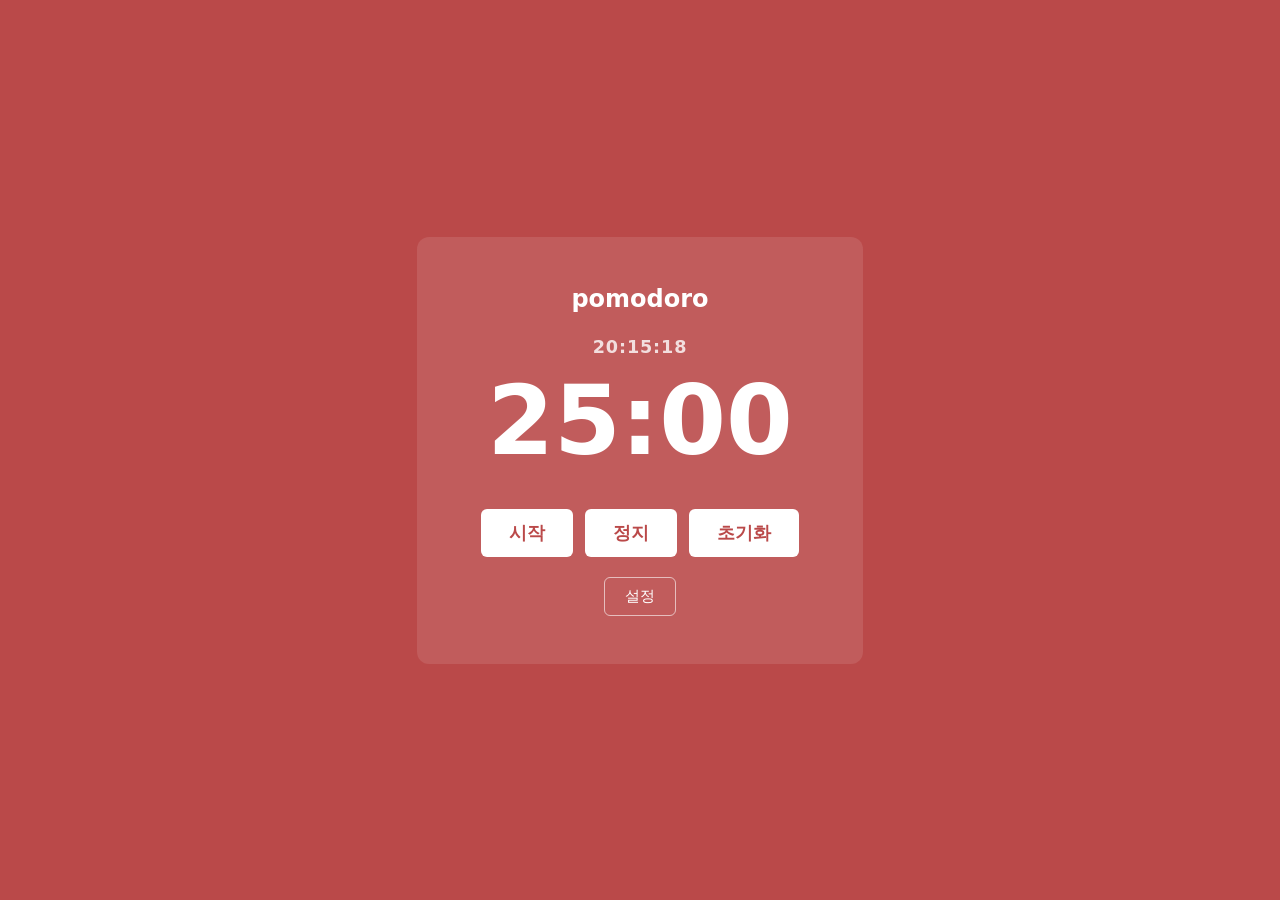
<file: index.html>
<!DOCTYPE html>
<html lang="ko">
<head>
  <meta charset="UTF-8">
  <meta name="viewport" content="width=device-width, initial-scale=1.0">
  <title>Pomodoro</title>
  <link rel="stylesheet" href="index.css">
</head>
<body>
  <main class="timer">
    <h1>pomodoro</h1>
    <div class="clock" id="clock">--:--:--</div>
    <div class="time" id="time">25:00</div>
    <div class="controls">
      <button type="button" id="start">시작</button>
      <button type="button" id="stop">정지</button>
      <button type="button" id="reset">초기화</button>
    </div>
    <button type="button" class="settings" id="settings">설정</button>
  </main>
  <script src="index.js"></script>
</body>
</html>
</file>
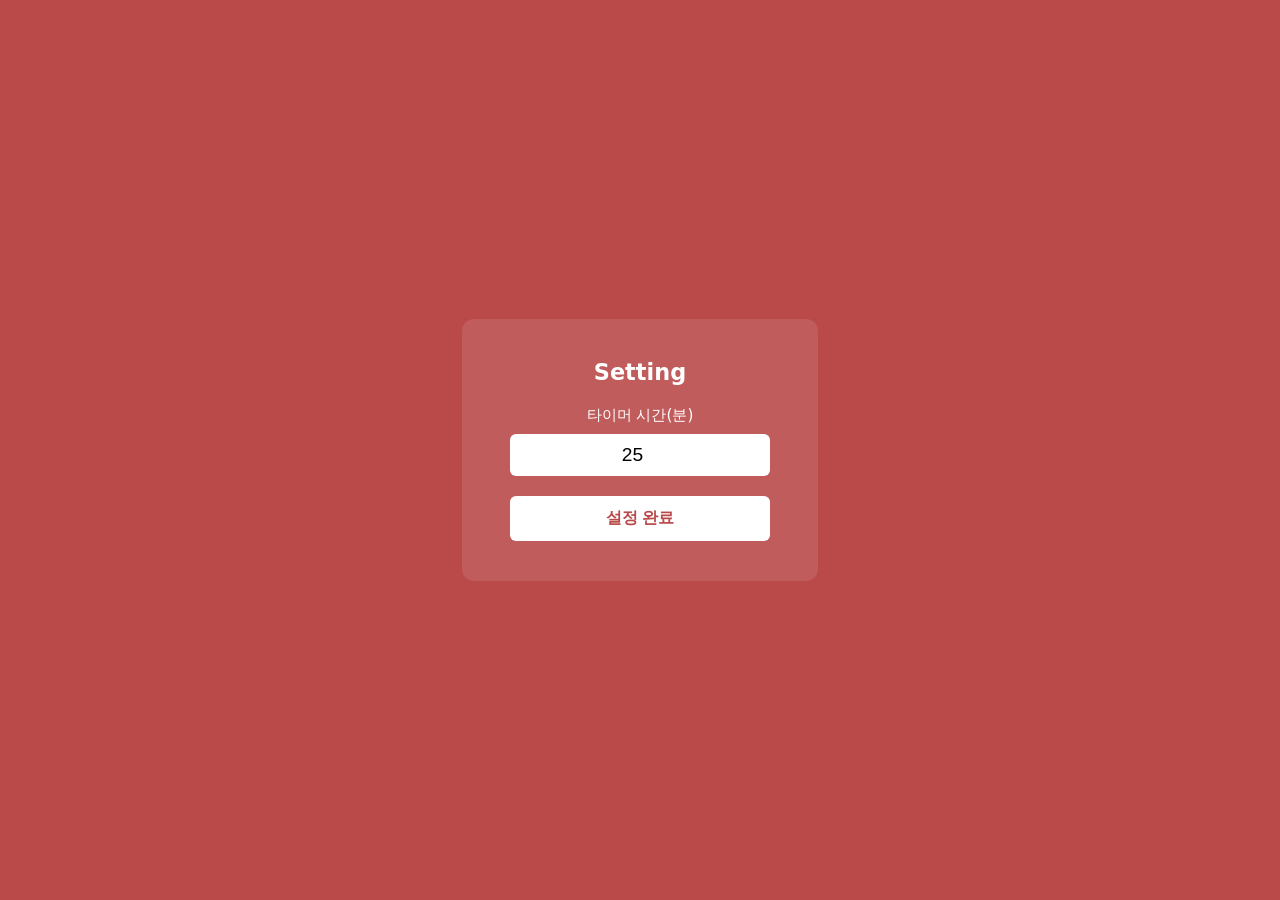
<file: setting.html>
<!DOCTYPE html>
<html lang="ko">
<head>
  <meta charset="UTF-8">
  <meta name="viewport" content="width=device-width, initial-scale=1.0">
  <title>Setting</title>
  <link rel="stylesheet" href="setting.css">
</head>
<body>
  <main class="setting">
    <h3>Setting</h3>
    <label>
      타이머 시간(분)
      <input type="number" id="minutes" min="1" value="25">
    </label>
    <button type="button" id="done">설정 완료</button>
  </main>
  <script src="setting.js"></script>
</body>
</html>
</file>
<file: index.css>
* {
  box-sizing: border-box;
  margin: 0;
  padding: 0;
}

body {
  min-height: 100vh;
  display: flex;
  align-items: center;
  justify-content: center;
  background: #ba4949;
  font-family: system-ui, -apple-system, "Segoe UI", Roboto, sans-serif;
  color: #fff;
}

.timer {
  background: rgba(255, 255, 255, 0.1);
  border-radius: 12px;
  padding: 48px 64px;
  text-align: center;
}

h1 {
  font-size: 1.5rem;
  font-weight: 600;
  text-transform: lowercase;
  margin-bottom: 24px;
}

.clock {
  font-size: 1.1rem;
  font-weight: 600;
  font-variant-numeric: tabular-nums;
  letter-spacing: 0.05em;
  opacity: 0.8;
  margin-bottom: 8px;
}

.time {
  font-size: 6rem;
  font-weight: 700;
  font-variant-numeric: tabular-nums;
  margin-bottom: 32px;
}

.controls {
  display: flex;
  gap: 12px;
  justify-content: center;
  margin-bottom: 20px;
}

.controls button {
  font-size: 1.1rem;
  font-weight: 600;
  padding: 12px 28px;
  border: none;
  border-radius: 6px;
  background: #fff;
  color: #ba4949;
  cursor: pointer;
}

.controls button:active {
  transform: translateY(2px);
}

.settings {
  font-size: 0.95rem;
  padding: 8px 20px;
  border: 1px solid rgba(255, 255, 255, 0.6);
  border-radius: 6px;
  background: transparent;
  color: #fff;
  cursor: pointer;
}
</file>
<file: setting.css>
* {
  box-sizing: border-box;
  margin: 0;
  padding: 0;
}

body {
  min-height: 100vh;
  display: flex;
  align-items: center;
  justify-content: center;
  background: #ba4949;
  font-family: system-ui, -apple-system, "Segoe UI", Roboto, sans-serif;
  color: #fff;
}

.setting {
  background: rgba(255, 255, 255, 0.1);
  border-radius: 12px;
  padding: 40px 48px;
  display: flex;
  flex-direction: column;
  gap: 20px;
  text-align: center;
}

h3 {
  font-size: 1.4rem;
  font-weight: 600;
}

label {
  display: flex;
  flex-direction: column;
  gap: 8px;
  font-size: 0.95rem;
}

input {
  font-size: 1.2rem;
  padding: 10px;
  border: none;
  border-radius: 6px;
  text-align: center;
}

button {
  font-size: 1rem;
  font-weight: 600;
  padding: 12px;
  border: none;
  border-radius: 6px;
  background: #fff;
  color: #ba4949;
  cursor: pointer;
}
</file>
